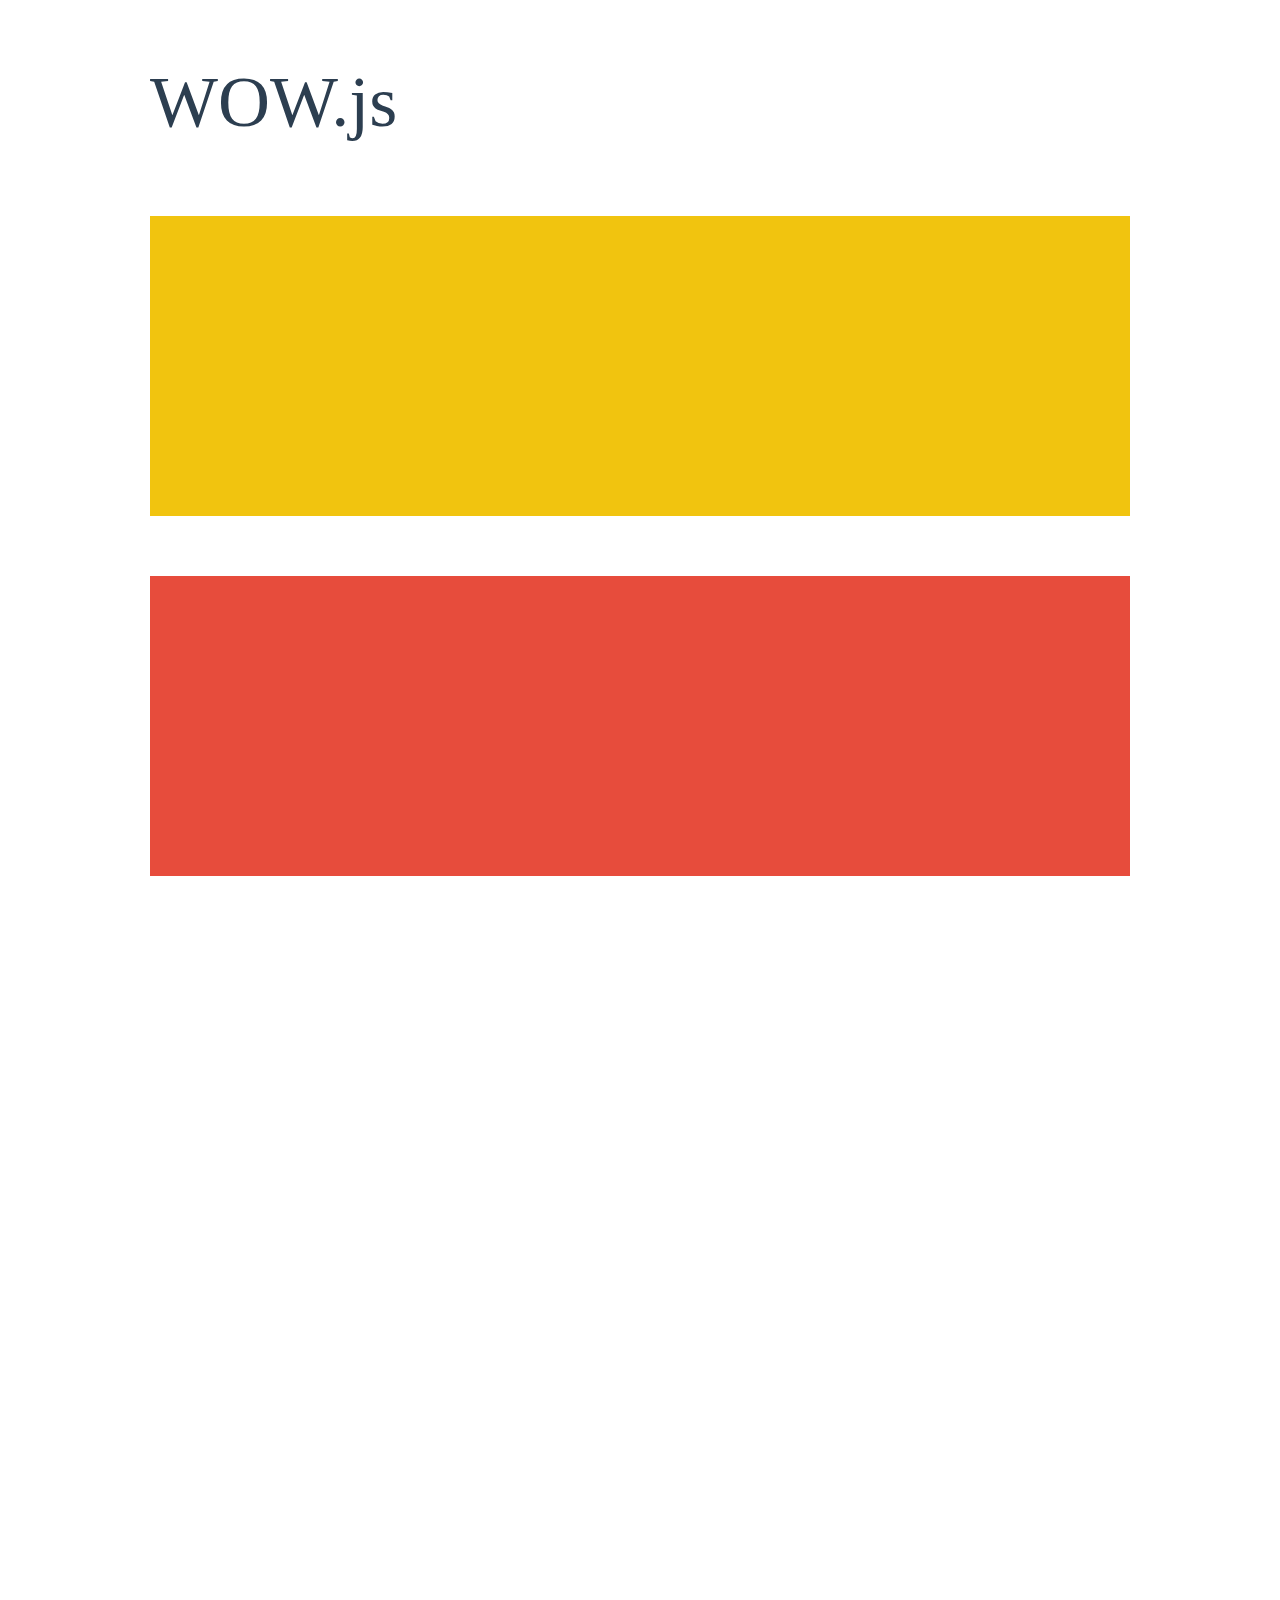
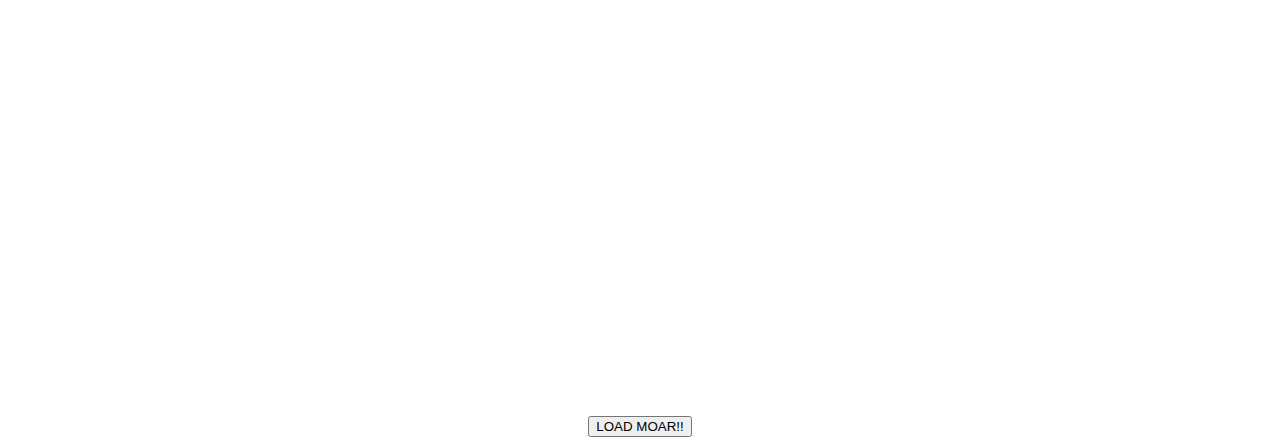
<file: General-document/WOW-master/demo.html>
<!doctype html>

<html lang="en">
<head>
  <meta charset="utf-8">
  <title>WOW</title>
  <link rel="stylesheet" href="css/libs/animate.css">
  <link rel="stylesheet" href="css/site.css">
  <style>
    .wow:first-child {
      visibility: hidden;
    }
  </style>
  <!--[if IE]>
    <script src="http://html5shiv.googlecode.com/svn/trunk/html5.js"></script>
  <![endif]-->
</head>

<body>
  <div id="container">
    <header>
      <h1>WOW.js</h1>
    </header>
    <div id="main">
      <section class="wow fadeInDown" style="background-color: #f1c40f;"></section>
      <section class="wow pulse" style="background-color: #e74c3c;" data-wow-iteration="infinite" data-wow-duration="1500ms"></section>
      <section class="section--purple wow slideInRight" data-wow-delay="2s"></section>
      <section class="section--blue wow bounceInLeft" data-wow-offset="300"></section>
      <section class="section--green wow slideInLeft" data-wow-duration="4s"></section>
      <button id="moar">LOAD MOAR!!</button>
    </div>
  </div>
  <script src="dist/wow.js"></script>
  <script>
    wow = new WOW(
      {
        animateClass: 'animated',
        offset:       100,
        callback:     function(box) {
          console.log("WOW: animating <" + box.tagName.toLowerCase() + ">")
        }
      }
    );
    wow.init();
    document.getElementById('moar').onclick = function() {
      var section = document.createElement('section');
      section.className = 'section--purple wow fadeInDown';
      this.parentNode.insertBefore(section, this);
    };
  </script>
</body>
</html>
</file>
<file: General-document/WOW-master/css/site.css>
h1 {
  font-size:     72px;
  line-height:   1.5;
  color: #2c3e50;
  font-weight:   100;
}

#container {
  width:  980px;
  margin: 0 auto;
}

section {
  height: 300px;
  margin: 60px 0;
}

.section--purple {
  background-color: #9b59b6;
}

.section--blue {
  background-color: #3498db;
}

.section--green {
  background-color: #2ecc71;
}

#main {
  text-align: center;
}

#more {
  margin: 20px auto 48px;
}
</file>
